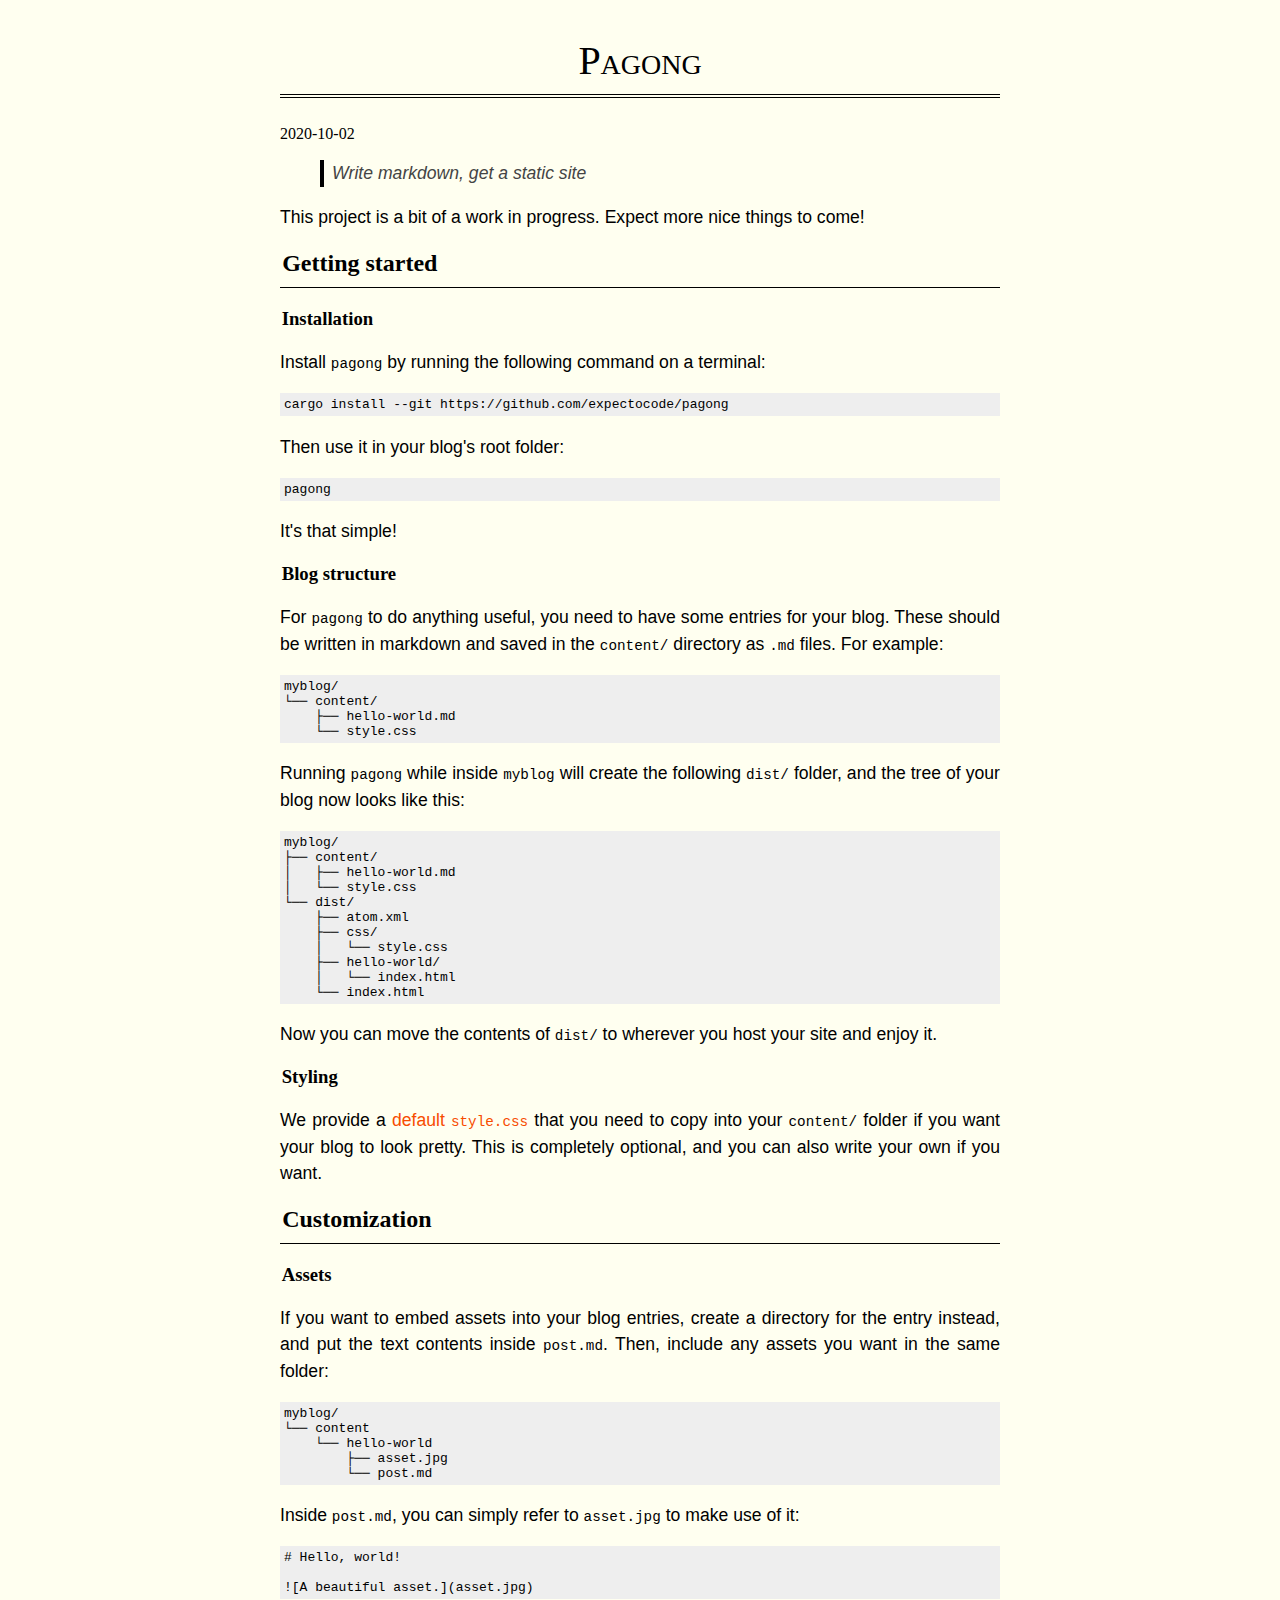
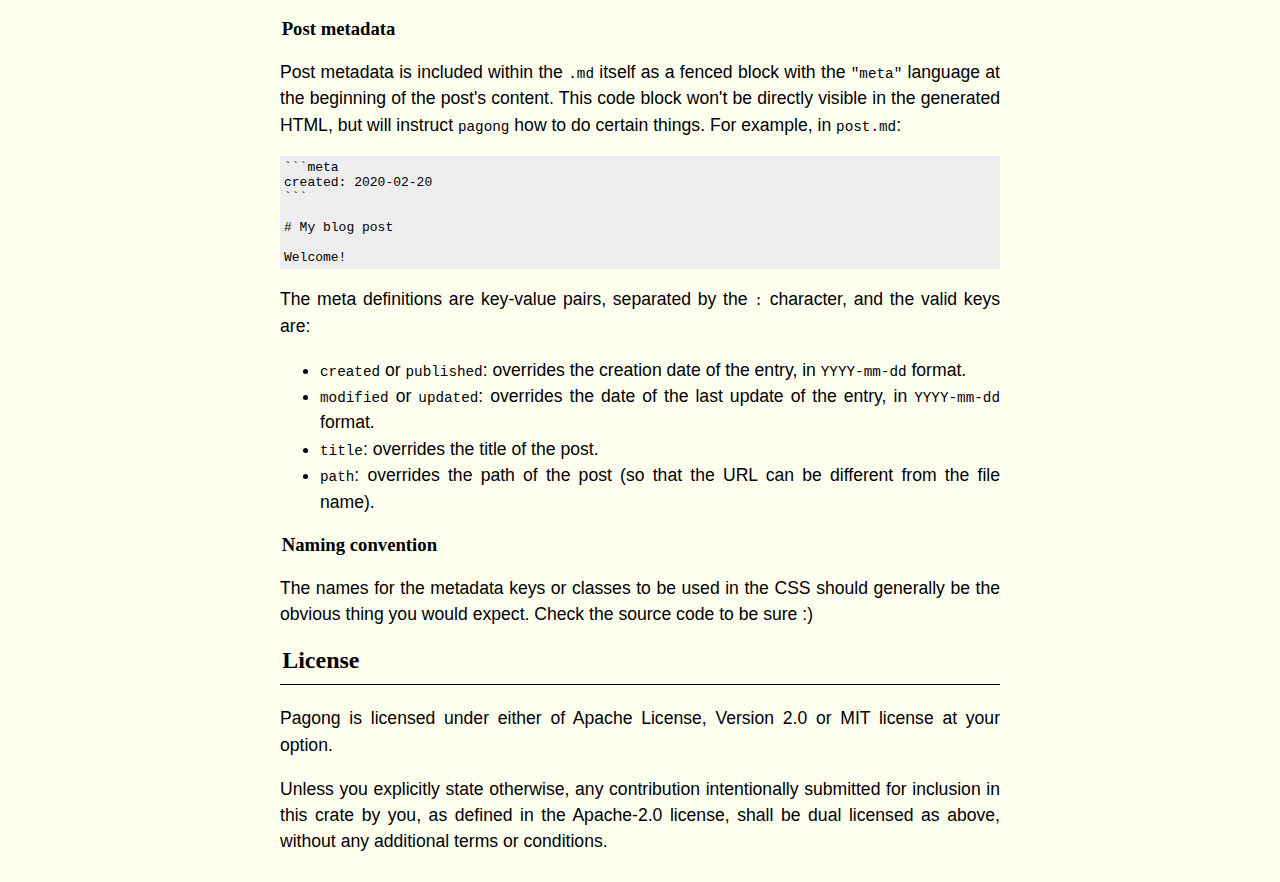
<file: index.html>
<!DOCTYPE html>
<html>
<head>
<meta charset="utf-8" />
<meta name="viewport" content="width=device-width, initial-scale=1" />
<title>Pagong </title>
<link rel="stylesheet" href="css/style.css">
</head>
<body>
<main>
<h1 class="title" id="pagong_"><a class="anchor" href="#pagong_">¶</a>Pagong </h1>
<div class="date-created-modified">2020-10-02</div>
<blockquote>
<p><em>Write markdown, get a static site</em></p>
</blockquote>
<p>This project is a bit of a work in progress. Expect more nice things to come!</p>
<h2 id="getting_started"><a class="anchor" href="#getting_started">¶</a>Getting started</h2>
<h3 id="installation"><a class="anchor" href="#installation">¶</a>Installation</h3>
<p>Install <code>pagong</code> by running the following command on a terminal:</p>
<pre><code class="language-sh">cargo install --git https://github.com/expectocode/pagong
</code></pre>
<p>Then use it in your blog's root folder:</p>
<pre><code class="language-sh">pagong
</code></pre>
<p>It's that simple!</p>
<h3 id="blog_structure"><a class="anchor" href="#blog_structure">¶</a>Blog structure</h3>
<p>For <code>pagong</code> to do anything useful, you need to have some entries for your blog. These should be written in markdown and saved in the <code>content/</code> directory as <code>.md</code> files. For example:</p>
<pre><code>myblog/
└── content/
    ├── hello-world.md
    └── style.css
</code></pre>
<p>Running <code>pagong</code> while inside <code>myblog</code> will create the following <code>dist/</code> folder, and the tree of your blog now looks like this:</p>
<pre><code>myblog/
├── content/
│   ├── hello-world.md
│   └── style.css
└── dist/
    ├── atom.xml
    ├── css/
    │   └── style.css
    ├── hello-world/
    │   └── index.html
    └── index.html
</code></pre>
<p>Now you can move the contents of <code>dist/</code> to wherever you host your site and enjoy it.</p>
<h3 id="styling"><a class="anchor" href="#styling">¶</a>Styling</h3>
<p>We provide a <a href="https://raw.githubusercontent.com/expectocode/pagong/master/style.css">default <code>style.css</code></a> that you need to copy into your <code>content/</code> folder if you want your blog to look pretty. This is completely optional, and you can also write your own if you want.</p>
<h2 id="customization"><a class="anchor" href="#customization">¶</a>Customization</h2>
<h3 id="assets"><a class="anchor" href="#assets">¶</a>Assets</h3>
<p>If you want to embed assets into your blog entries, create a directory for the entry instead, and put the text contents inside <code>post.md</code>. Then, include any assets you want in the same folder:</p>
<pre><code>myblog/
└── content
    └── hello-world
        ├── asset.jpg
        └── post.md
</code></pre>
<p>Inside <code>post.md</code>, you can simply refer to <code>asset.jpg</code> to make use of it:</p>
<pre><code class="language-md"># Hello, world!

![A beautiful asset.](asset.jpg)
</code></pre>
<h3 id="post_metadata"><a class="anchor" href="#post_metadata">¶</a>Post metadata</h3>
<p>Post metadata is included within the <code>.md</code> itself as a fenced block with the <code>&quot;meta&quot;</code> language at the beginning of the post's content. This code block won't be directly visible in the generated HTML, but will instruct <code>pagong</code> how to do certain things. For example, in <code>post.md</code>:</p>
<pre>
```meta
created: 2020-02-20
```

# My blog post

Welcome!
</pre>
<p>The meta definitions are key-value pairs, separated by the <code>:</code> character, and the valid keys are:</p>
<ul>
<li><code>created</code> or <code>published</code>: overrides the creation date of the entry, in <code>YYYY-mm-dd</code> format.</li>
<li><code>modified</code> or <code>updated</code>: overrides the date of the last update of the entry, in <code>YYYY-mm-dd</code> format.</li>
<li><code>title</code>: overrides the title of the post.</li>
<li><code>path</code>: overrides the path of the post (so that the URL can be different from the file name).</li>
</ul>
<h3 id="naming_convention"><a class="anchor" href="#naming_convention">¶</a>Naming convention</h3>
<p>The names for the metadata keys or classes to be used in the CSS should generally be the obvious thing you would expect. Check the source code to be sure :)</p>
<h2 id="license"><a class="anchor" href="#license">¶</a>License</h2>
<p>Pagong is licensed under either of Apache License, Version 2.0 or MIT license at your option.</p>
<p>Unless you explicitly state otherwise, any contribution intentionally submitted for inclusion in this crate by you, as defined in the Apache-2.0 license, shall be dual licensed as above, without any additional terms or conditions.</p>
</main>
</body>
</html>
</file>
<file: css/style.css>
/* containers */

body {
    background-color: #fffff0;
    margin: 0;
}

main {
    max-width: 720px;
    margin: 0 auto;
    padding: 10px 20px;
    background-color: #fffff0;
}

/* titles and special */

h1.title {
    text-align: center;
    font-family: serif;
    font-size: 2.5em;
    font-weight: lighter;
    font-variant-caps: small-caps;
    border-bottom: 4px double #000;
}

h1, h2 {
    padding-bottom: 10px;
    border-bottom: 1px solid #000;
}

h1:not(.title):hover .anchor, h2:hover .anchor, h3:hover .anchor, h4:hover .anchor, h5:hover .anchor, h6:hover .anchor {
    opacity: 1;
}

.anchor {
    /* a distance of 0.9 is used because it feels right */
    padding-right: 0.4ch;
    margin-left: -1.3ch;
    float: left;
    opacity: 0;
    transition: opacity 150ms;
}

/* body text */

p, li {
    font-family: sans-serif;
    font-size: 1.1em;
    line-height: 1.5;
    text-align: justify;
}

a {
    text-decoration: none;
    color: #f74c00;
    border-bottom: 0 dashed rgba(0, 0, 0, 0);
    transition: color 300ms, border-bottom 300ms;
}

a:hover {
    color: #e33b26;
    border-bottom: 1px solid #e33b26;
}

blockquote {
    border-left: 4px solid #000;
    padding-left: 8px;
    font-style: italic;
    color: #444;
}

.footnote:target {
    background-color: rgba(255, 255, 0, 0.2);
}

/* code listing */

pre {
    background-color: #eee;
    padding: 4px;
    overflow: auto;
    max-height: 480px;
}

/* tables */

table {
    border-collapse: collapse;
}

th {
    background-color: #f7f7e8;
}

th, td {
    padding: 0.5em;
    border: 1px solid #aaa;
}

tr:nth-child(even) {
    background-color: #f7f7e8;
}

/* misc */

p.time {
    text-align: right;
    font-style: italic;
    color: #777;
    font-size: 0.9em;
}

hr {
    border: 0;
    border-bottom: 2px dashed #aaa;
}

::selection {
    background-color: #f74c00;
    color: #fff;
}
</file>
